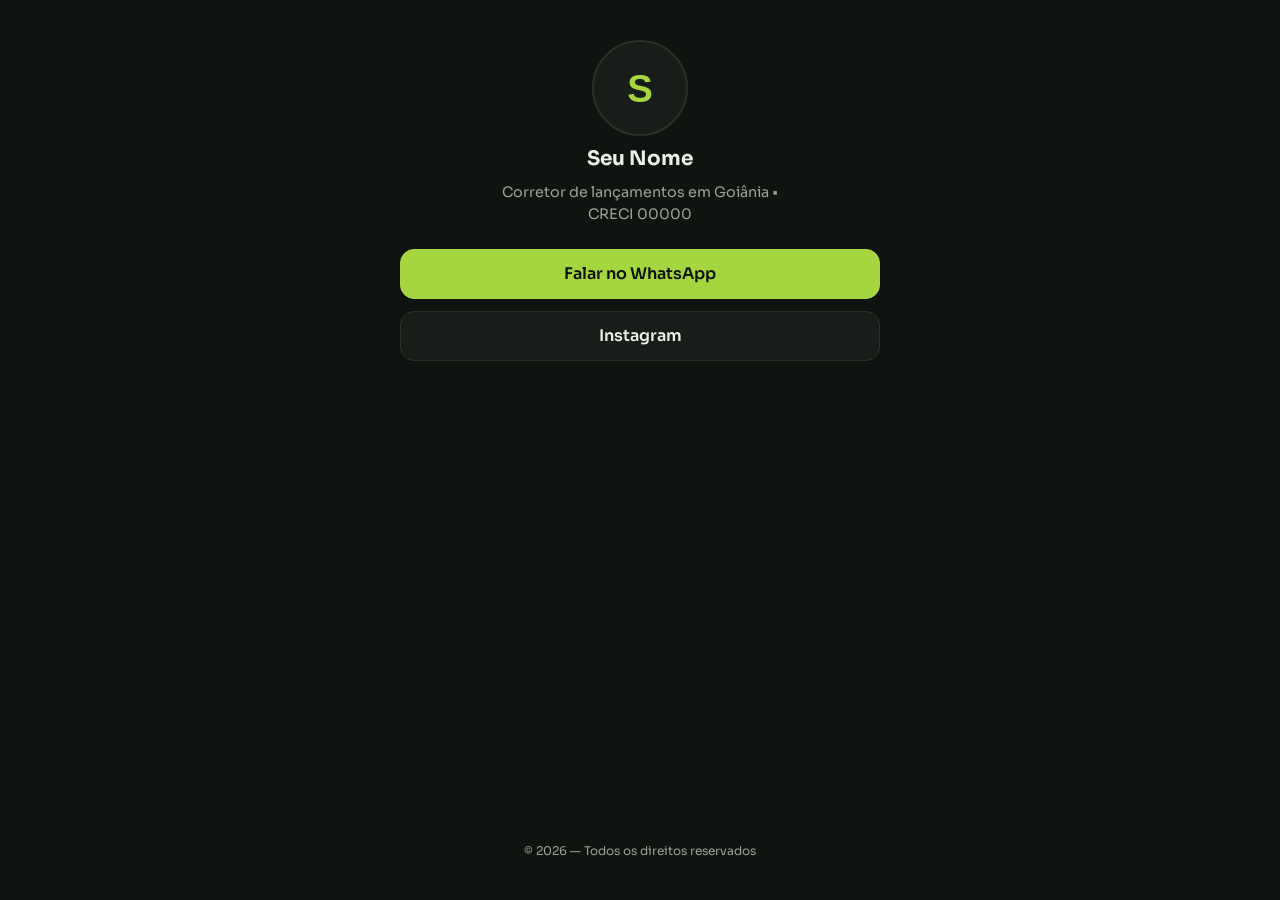
<file: index.html>
<!DOCTYPE html>
<html lang="pt-BR">
<head>
  <meta charset="UTF-8" />
  <meta name="viewport" content="width=device-width, initial-scale=1.0" />

  <!-- Título e descrição (SEO / compartilhamento) -->
  <title>Nome do Corretor | Lançamentos em Goiânia</title>
  <meta name="description" content="Corretor de imóveis de lançamentos em Goiânia. Fale no WhatsApp, conheça os imóveis e entre na comunidade de pré-lançamentos." />

  <!-- Cor da barra do navegador no mobile -->
  <meta name="theme-color" content="#101411" />

  <!-- Open Graph (compartilhamento em redes sociais) -->
  <meta property="og:type" content="website" />
  <meta property="og:title" content="Nome do Corretor | Lançamentos em Goiânia" />
  <meta property="og:description" content="Lançamentos em Goiânia: fale no WhatsApp e conheça os imóveis." />
  <meta property="og:url" content="https://seu-usuario.github.io/links/" />
  <meta property="og:image" content="https://seu-usuario.github.io/links/foto.jpg" />

  <!-- Favicon em emoji (SVG inline) -->
  <link rel="icon" href="data:image/svg+xml,<svg xmlns=%22http://www.w3.org/2000/svg%22 viewBox=%220 0 100 100%22><text y=%22.9em%22 font-size=%2290%22>🏢</text></svg>" />

  <!-- Fonte Sora (Google Fonts) -->
  <link rel="preconnect" href="https://fonts.googleapis.com" />
  <link rel="preconnect" href="https://fonts.gstatic.com" crossorigin />
  <link href="https://fonts.googleapis.com/css2?family=Sora:wght@400;600;700&display=swap" rel="stylesheet" />

  <!-- CSS do projeto -->
  <link rel="stylesheet" href="./style.css" />
</head>
<body>
  <!-- Container principal (coluna única, mobile-first) -->
  <main class="container">

    <!-- Cabeçalho do perfil (preenchido via JS) -->
    <header class="perfil" id="perfil">
      <img class="perfil__foto" id="perfil-foto" alt="Foto de perfil" />
      <h1 class="perfil__nome" id="perfil-nome"></h1>
      <p class="perfil__subtitulo" id="perfil-subtitulo"></p>
    </header>

    <!-- Mensagem de carregamento -->
    <p class="status" id="status-carregando">Carregando links…</p>

    <!-- Mensagem de erro (escondida por padrão) -->
    <div class="erro" id="status-erro" hidden>
      <p>Não foi possível carregar os links agora.</p>
      <a class="botao botao--destaque" href="https://wa.me/5562999999999" target="_blank" rel="noopener noreferrer">
        Falar no WhatsApp
      </a>
    </div>

    <!-- Lista de botões (preenchida via JS) -->
    <nav class="links" id="lista-links" aria-label="Links úteis"></nav>

    <!-- Rodapé -->
    <footer class="rodape">
      <p>© <span id="ano"></span> — Todos os direitos reservados</p>
    </footer>
  </main>

  <!-- JS do projeto -->
  <script src="./script.js" defer></script>
</body>
</html>
</file>
<file: style.css>
/* =========================================================
   VARIÁVEIS GLOBAIS (cores, espaçamentos, tipografia)
   Altere aqui para mudar o visual do site inteiro.
   ========================================================= */
:root {
  /* Cores do tema */
  --fundo:            #101411;
  --card:             #181D19;
  --borda:            #2A3128;
  --texto:            #ECEFE8;
  --texto-secundario: #9AA396;
  --destaque:         #A6D63F;
  --destaque-texto:   #0E120E;

  /* Tipografia */
  --fonte: 'Sora', system-ui, -apple-system, Segoe UI, Roboto, sans-serif;

  /* Layout */
  --largura-max: 480px;
  --raio:        14px;
  --espaco:      16px;
}

/* =========================================================
   RESET SIMPLES
   ========================================================= */
*,
*::before,
*::after {
  box-sizing: border-box;
  margin: 0;
  padding: 0;
}

html {
  -webkit-text-size-adjust: 100%;
}

body {
  font-family: var(--fonte);
  background-color: var(--fundo);
  color: var(--texto);
  line-height: 1.5;
  min-height: 100vh;
  display: flex;
  justify-content: center;
  padding: var(--espaco);
}

/* =========================================================
   CONTAINER PRINCIPAL (coluna única centralizada)
   ========================================================= */
.container {
  width: 100%;
  max-width: var(--largura-max);
  display: flex;
  flex-direction: column;
  align-items: center;
  gap: 24px;
  padding-top: 24px;
  padding-bottom: 24px;
}

/* =========================================================
   PERFIL (foto, nome e subtítulo)
   ========================================================= */
.perfil {
  display: flex;
  flex-direction: column;
  align-items: center;
  text-align: center;
  gap: 8px;
}

.perfil__foto {
  width: 96px;
  height: 96px;
  border-radius: 50%;
  object-fit: cover;
  background-color: var(--card);
  border: 2px solid var(--borda);
}

.perfil__nome {
  font-size: 1.25rem;
  font-weight: 700;
  color: var(--texto);
}

.perfil__subtitulo {
  font-size: 0.9rem;
  color: var(--texto-secundario);
  max-width: 320px;
}

/* =========================================================
   LISTA DE LINKS (botões)
   ========================================================= */
.links {
  width: 100%;
  display: flex;
  flex-direction: column;
  gap: 12px;
}

/* Botão base: usada tanto nos links quanto no botão de erro */
.botao {
  display: flex;
  align-items: center;
  justify-content: center;
  min-height: 48px;              /* acessibilidade: alvo de toque */
  padding: 12px 16px;
  border-radius: var(--raio);
  border: 1px solid var(--borda);
  background-color: var(--card);
  color: var(--texto);
  font-family: var(--fonte);
  font-size: 1rem;
  font-weight: 600;
  text-align: center;
  text-decoration: none;
  cursor: pointer;
  transition: transform 0.15s ease, border-color 0.15s ease, background-color 0.15s ease;
}

.botao:hover {
  border-color: var(--destaque);
}

.botao:active {
  transform: scale(0.98);
}

/* Foco visível no teclado (importante para acessibilidade) */
.botao:focus-visible {
  outline: 3px solid var(--destaque);
  outline-offset: 2px;
}

/* Botão em destaque (verde-limão preenchido) */
.botao--destaque {
  background-color: var(--destaque);
  color: var(--destaque-texto);
  border-color: var(--destaque);
}

.botao--destaque:hover {
  background-color: #b6e64b;
  border-color: #b6e64b;
}

/* =========================================================
   MENSAGENS DE STATUS (carregando e erro)
   ========================================================= */
.status {
  color: var(--texto-secundario);
  font-size: 0.9rem;
  text-align: center;
}

.erro {
  width: 100%;
  display: flex;
  flex-direction: column;
  gap: 12px;
  align-items: center;
  text-align: center;
  color: var(--texto-secundario);
  font-size: 0.9rem;
}

.erro[hidden] {
  display: none;
}

/* =========================================================
   RODAPÉ
   ========================================================= */
.rodape {
  margin-top: auto;
  font-size: 0.75rem;
  color: var(--texto-secundario);
  text-align: center;
  padding-top: 16px;
}

/* =========================================================
   RESPEITA PREFERÊNCIA DE MENOS ANIMAÇÃO
   ========================================================= */
@media (prefers-reduced-motion: reduce) {
  .botao {
    transition: none;
  }
}
</file>
